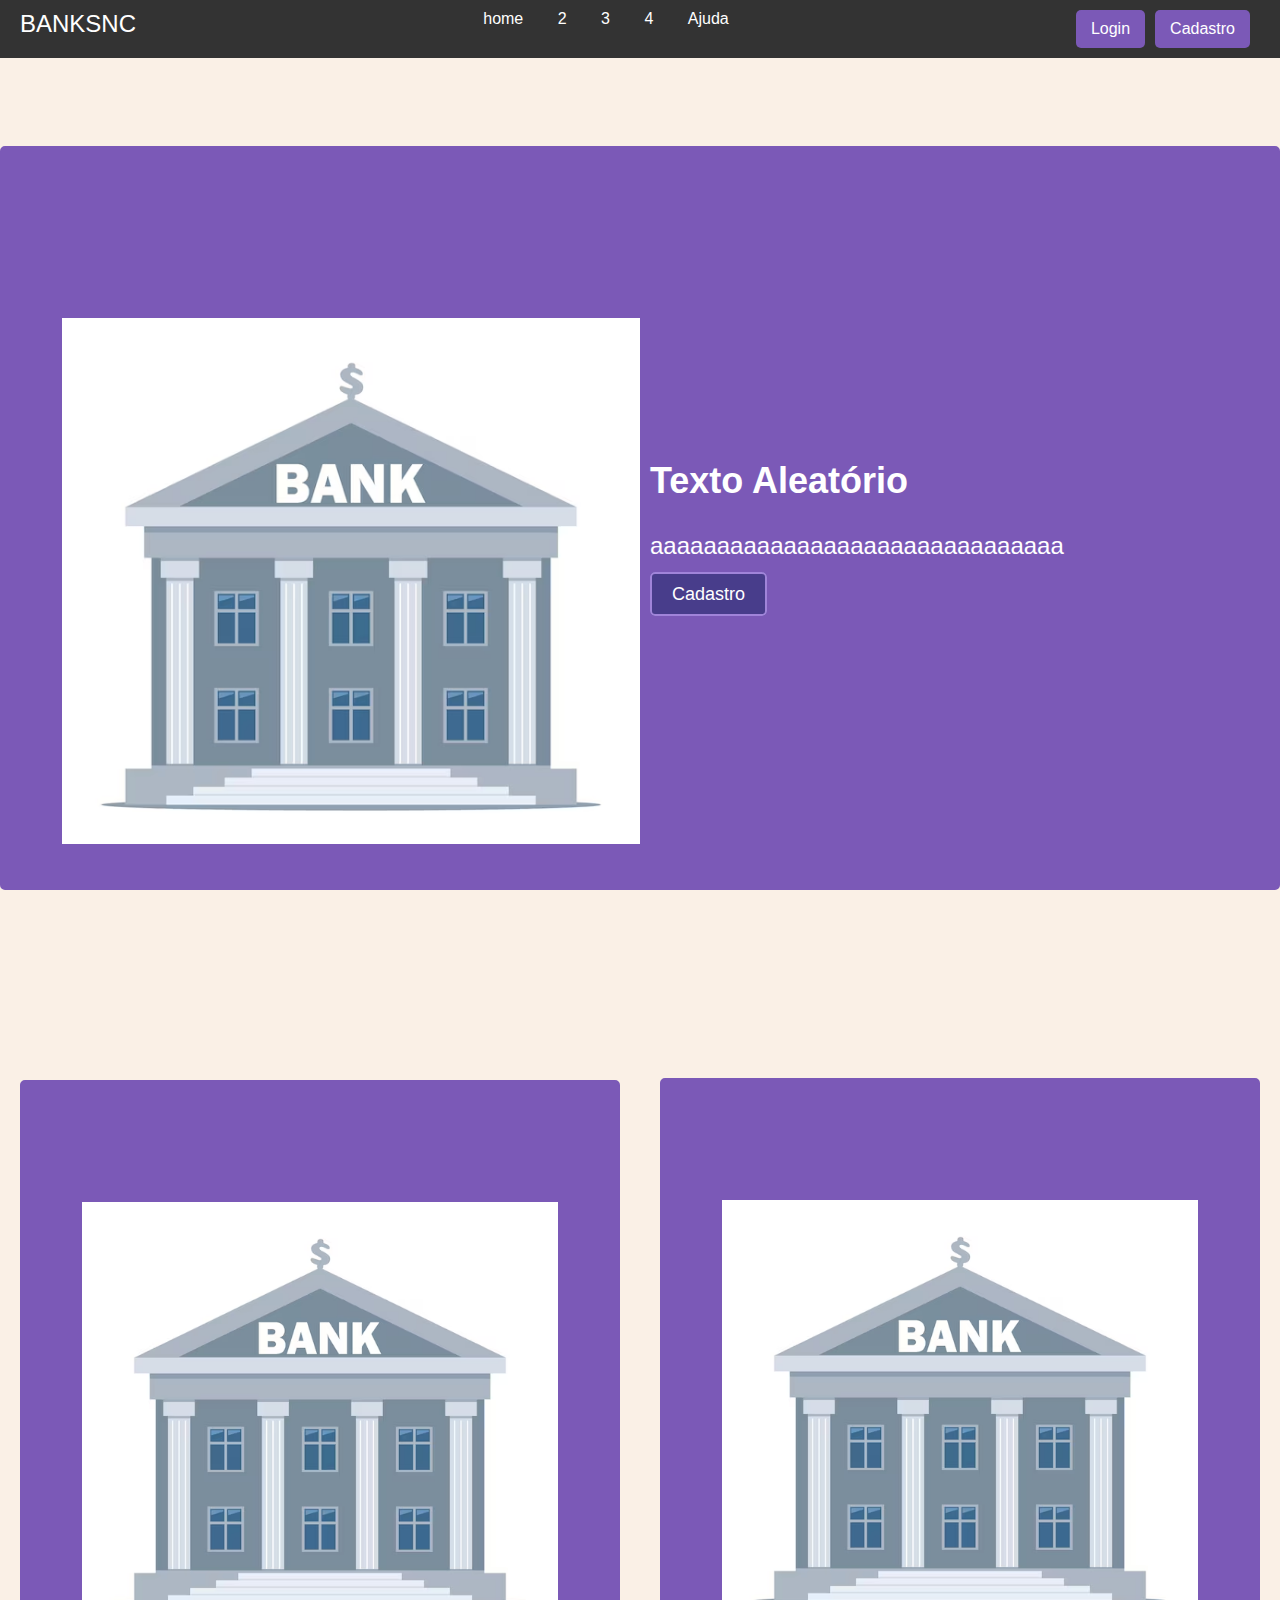
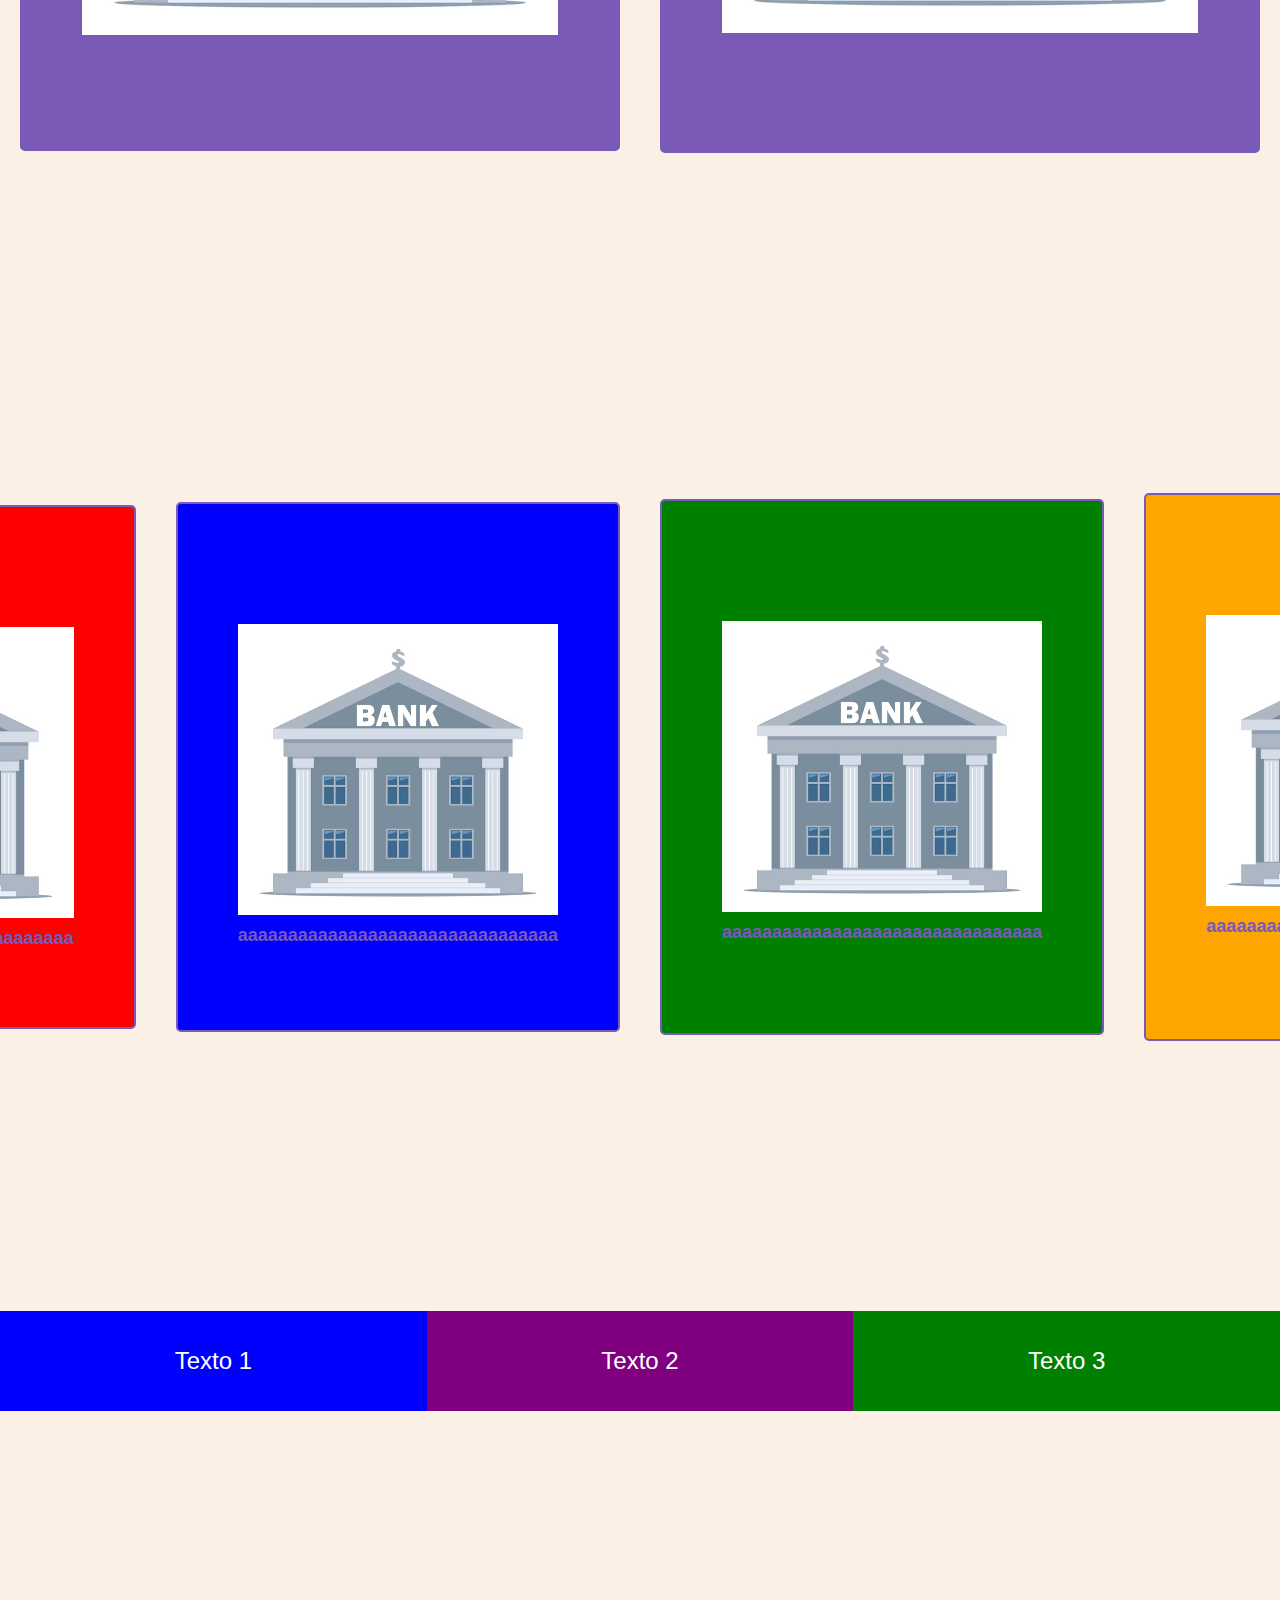
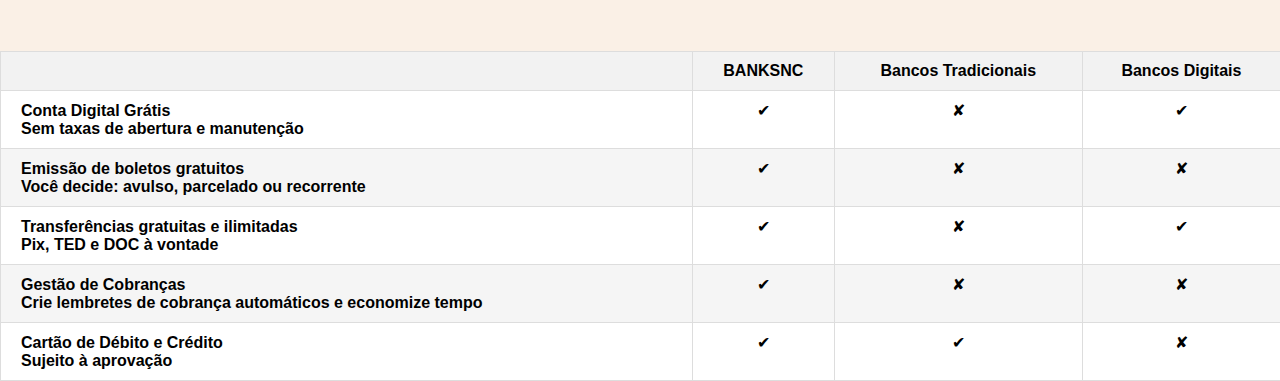
<file: BANKSNC-main/P.I-main/index.html>
<!DOCTYPE html>
<html lang="pt-br">

<head>
    <meta charset="UTF-8">
    <meta name="viewport" content="width=device-width, initial-scale=1.0">
    <link rel="stylesheet" type="text/css" href="css/navbar.css">
    <link rel="stylesheet" type="text/css" href="css/style.css">
    <title>BANKSNC</title>
</head>
<header>
    <div class="navbar">
        <div class="left">
            <span class="project-name">BANKSNC</span>
        </div>
        <div class="right">
            <a href="#1">home</a>
            <a href="#2">2</a>
            <a href="#3">3</a>
            <a href="#4">4</a>
            <a href="ajuda.html">Ajuda</a>
            <a href="cadastro.html" class="btn">Cadastro</a>
            <a href="login.html" class="btn">Login</a>
        </div>
    </div>
</header>



    <div id="2">
    <div class="content">
        <div class="box">
            <div class="right-content">
                <img src="img/edificio-do-banco-em-um-banco-de-fundo-branco-financiando-servicos-financeiros-de-troca-de-dinheiro_625536-430.avif" alt="imagem aleatoria">
            </div>
            <div class="left-content">
                <h2>Texto Aleatório</h2>
                <p>aaaaaaaaaaaaaaaaaaaaaaaaaaaaaaa</p>
                <a href="cadastro.html" class="btn">Cadastro</a>
            </div>
        </div>
    </div>
</div>

<div id="3">
    <div class="imgs">
        <div class="image-container">
            <img src="img/edificio-do-banco-em-um-banco-de-fundo-branco-financiando-servicos-financeiros-de-troca-de-dinheiro_625536-430.avif" alt="imagem aleatoria">
            <h1>aaaaaaaaaaaaaaaaaaaaaaaaaaaaaaaa</h1>
        </div>
        <div class="image-container">
            <img src="img/edificio-do-banco-em-um-banco-de-fundo-branco-financiando-servicos-financeiros-de-troca-de-dinheiro_625536-430.avif" alt="imagem aleatoria">
            <h2>aaaaaaaaaaaaaaaaaaaaaaaaaaaaaaaa</h2>
        </div>
    </div>

    
    <div class="imgss">
        <div class="image-container bg-red">
            <img src="img/edificio-do-banco-em-um-banco-de-fundo-branco-financiando-servicos-financeiros-de-troca-de-dinheiro_625536-430.avif" alt="imagem aleatoria">
            <h3>aaaaaaaaaaaaaaaaaaaaaaaaaaaaaaaa</h3>
        </div>
        <div class="image-container bg-blue">
            <img src="img/edificio-do-banco-em-um-banco-de-fundo-branco-financiando-servicos-financeiros-de-troca-de-dinheiro_625536-430.avif" alt="imagem aleatoria">
            <h4>aaaaaaaaaaaaaaaaaaaaaaaaaaaaaaaa</h4>
        </div>
        <div class="image-container bg-green">
            <img src="img/edificio-do-banco-em-um-banco-de-fundo-branco-financiando-servicos-financeiros-de-troca-de-dinheiro_625536-430.avif" alt="imagem aleatoria">
            <h5>aaaaaaaaaaaaaaaaaaaaaaaaaaaaaaaa</h5>
        </div>
        <div class="image-container bg-orange">
            <img src="img/edificio-do-banco-em-um-banco-de-fundo-branco-financiando-servicos-financeiros-de-troca-de-dinheiro_625536-430.avif" alt="imagem aleatoria">
            <h6>aaaaaaaaaaaaaaaaaaaaaaaaaaaaaaaa</h6>
        </div>
    </div>
    

</div>


    
    <div class="container">
        <div class="text-box blue-bg">
            <p>Texto 1</p>
        </div>
        <div class="text-box purple-bg">
            <p>Texto 2</p>
        </div>
        <div class="text-box green-bg">
            <p>Texto 3</p>
        </div>
    </div>
</div>
    
<div id="4">
    <div class="comparison-table">
        <div class="row header">
            <div class="cell"></div>
            <div class="cell">BANKSNC</div>
            <div class="cell">Bancos Tradicionais</div>
            <div class="cell">Bancos Digitais</div>
        </div>
        <div class="row">
            <div class="cell feature">Conta Digital Grátis<br>Sem taxas de abertura e manutenção</div>
            <div class="cell">&#10004;</div>
            <div class="cell">&#10008;</div>
            <div class="cell">&#10004;</div>
        </div>
        <div class="row">
            <div class="cell feature">Emissão de boletos gratuitos<br>Você decide: avulso, parcelado ou recorrente</div>
            <div class="cell">&#10004;</div>
            <div class="cell">&#10008;</div>
            <div class="cell">&#10008;</div>
        </div>
        <div class="row">
            <div class="cell feature">Transferências gratuitas e ilimitadas<br>Pix, TED e DOC à vontade</div>
            <div class="cell">&#10004;</div>
            <div class="cell">&#10008;</div>
            <div class="cell">&#10004;</div>
        </div>
        <div class="row">
            <div class="cell feature">Gestão de Cobranças<br>Crie lembretes de cobrança automáticos e economize tempo</div>
            <div class="cell">&#10004;</div>
            <div class="cell">&#10008;</div>
            <div class="cell">&#10008;</div>
        </div>
        <div class="row">
            <div class="cell feature">Cartão de Débito e Crédito<br>Sujeito à aprovação</div>
            <div class="cell">&#10004;</div>
            <div class="cell">&#10004;</div>
            <div class="cell">&#10008;</div>
        </div>
    </div>
</div>
<button class="scroll-to-top-btn" onclick="scrollToTop()"><img src="img/upload.png"></button>

<script src="js/script.js"></script>

</body>

</html>
</file>
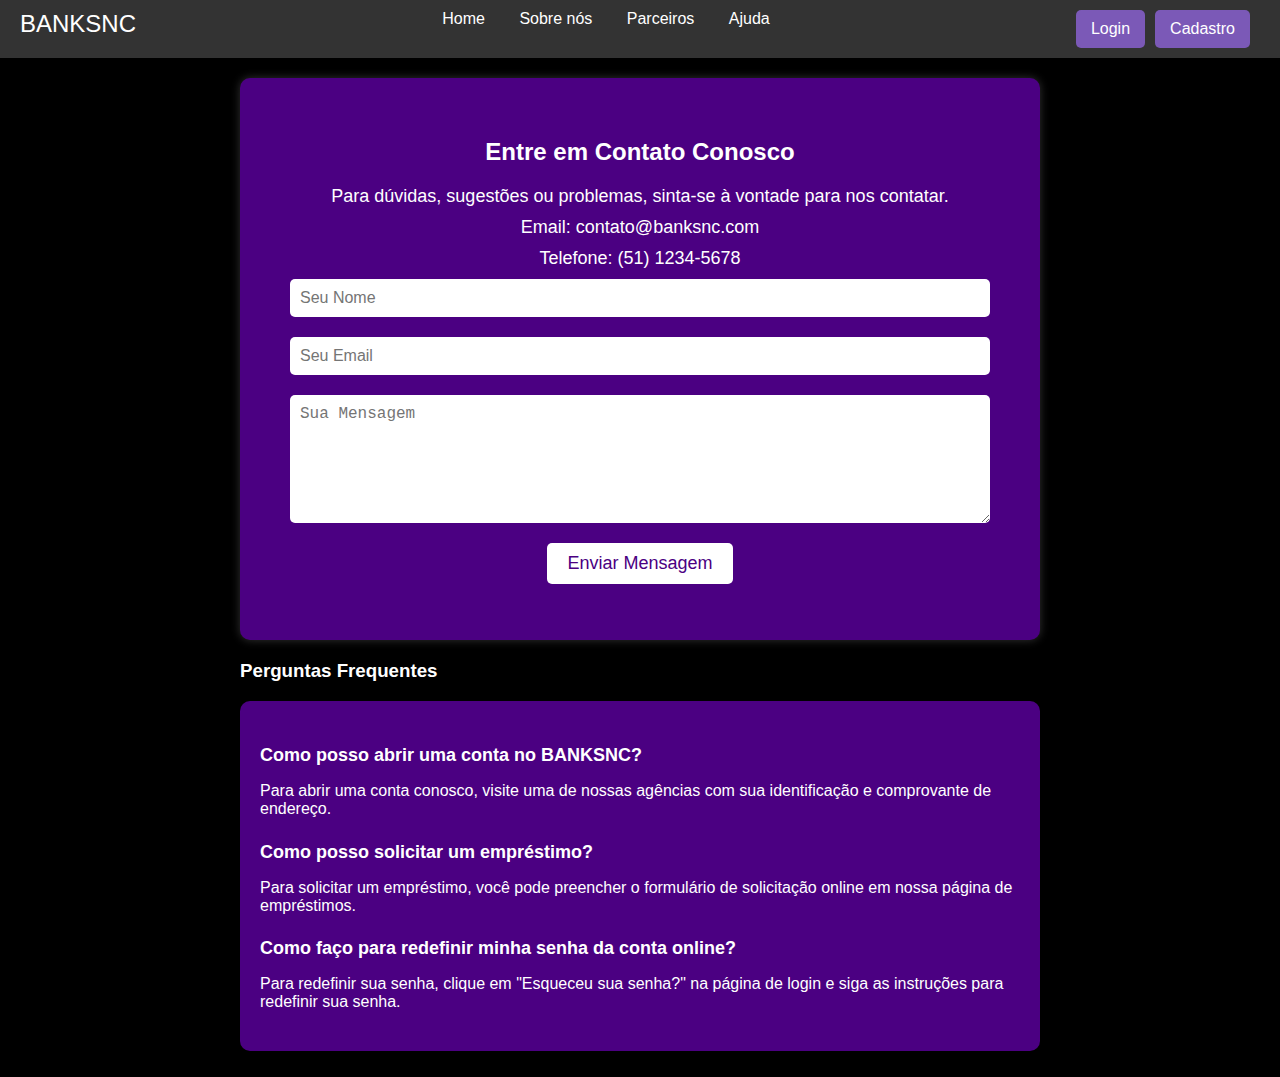
<file: BANKSNC-main/P.I-main/ajuda.html>
<html lang="pt-br">
<head>
    <meta charset="UTF-8">
    <meta name="viewport" content="width=device-width, initial-scale=1.0">
    <link rel="stylesheet" type="text/css" href="css/navbar.css">
    <link rel="stylesheet" type="text/css" href="css/ajuda.css">
    <title>Ajuda</title>
</head>
<header>
    <div class="navbar">
        <div class="left">
            <span class="project-name">BANKSNC</span>
        </div>
        <a href="index.html">Home</a>
        <a href="#sobre">Sobre nós</a>
        <a href="#parceiros">Parceiros</a>
        <a href="ajuda.html">Ajuda</a>
        <a href="cadastro.html" class="btn">Cadastro</a>
        <a href="login.html" class="btn">Login</a>
    </div>
</header>
<body>
    

    <div class="container">
        <div class="contact-container">
            <h2>Entre em Contato Conosco</h2>
            <div class="contact-info">
                <p>Para dúvidas, sugestões ou problemas, sinta-se à vontade para nos contatar.</p>
                <p>Email: contato@banksnc.com</p>
                <p>Telefone: (51) 1234-5678</p>
            </div>
        
            <form class="contact-form">
                <input type="text" placeholder="Seu Nome" required><br>
                <input type="email" placeholder="Seu Email" required><br>
                <textarea placeholder="Sua Mensagem" rows="6" required></textarea><br>
                <button type="submit">Enviar Mensagem</button>
            </form>
        </div>

        <h3>Perguntas Frequentes</h3>
    
        <div class="faq">
            <div class="question">
                <h4>Como posso abrir uma conta no BANKSNC?</h4>
                <p>Para abrir uma conta conosco, visite uma de nossas agências com sua identificação e comprovante de endereço.</p>
            </div>
    
            <div class="question">
                <h4>Como posso solicitar um empréstimo?</h4>
                <p>Para solicitar um empréstimo, você pode preencher o formulário de solicitação online em nossa página de empréstimos.</p>
            </div>
    
            <div class="question">
                <h4>Como faço para redefinir minha senha da conta online?</h4>
                <p>Para redefinir sua senha, clique em "Esqueceu sua senha?" na página de login e siga as instruções para redefinir sua senha.</p>
            </div>
        </div>
    </div>
    
</body>
</html>
</file>
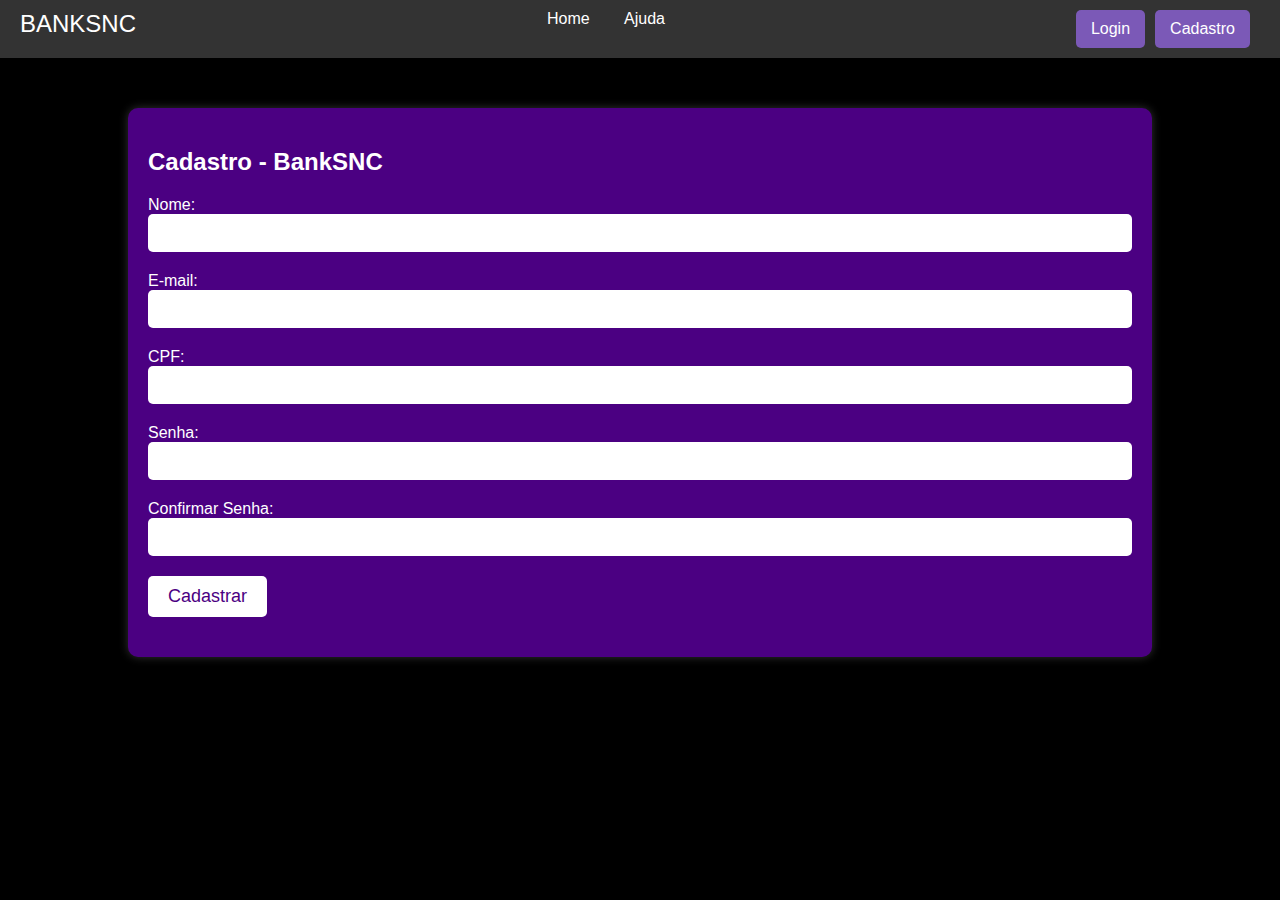
<file: BANKSNC-main/P.I-main/cadastro.html>
<html lang="pt-br">
<head>
    <meta charset="UTF-8">
    <meta name="viewport" content="width=device-width, initial-scale=1.0">
    <link rel="stylesheet" type="text/css" href="css/navbar.css">
    <link rel="stylesheet" type="text/css" href="css/cadastro.css">
    <title>Cadastro</title>
</head>
<header>
    <div class="navbar">
        <div class="left">
            <span class="project-name">BANKSNC</span>
        </div>
        <a href="index.html">Home</a>
        <a href="ajuda.html">Ajuda</a>
        <a href="cadastro.html" class="btn">Cadastro</a>
        <a href="login.html" class="btn">Login</a>
    </div>
</header>
<body>
    <div class="container">
        <div class="form-container">
            <h2>Cadastro - BankSNC</h2>
            <div class="form-group">
                <label for="nome">Nome:</label>
                <input type="text" id="nome" name="nome" required>
            </div>
    
            <div class="form-group">
                <label for="email">E-mail:</label>
                <input type="email" id="email" name="email" required>
            </div>

            <div class="form-group">
                <label for="cpf">CPF:</label>
                <input type="text" id="cpf" name="cpf" required>
            </div>
    
            <div class="form-group">
                <label for="senha">Senha:</label>
                <input type="password" id="senha" name="senha" required>
            </div>
    
            <div class="form-group">
                <label for="confirmarSenha">Confirmar Senha:</label>
                <input type="password" id="confirmarSenha" name="confirmarSenha" required>
            </div>
    
            <div class="form-group">
                <button type="submit">Cadastrar</button>
            </div>
        </div>
    </div>
</body>
</html>
</file>
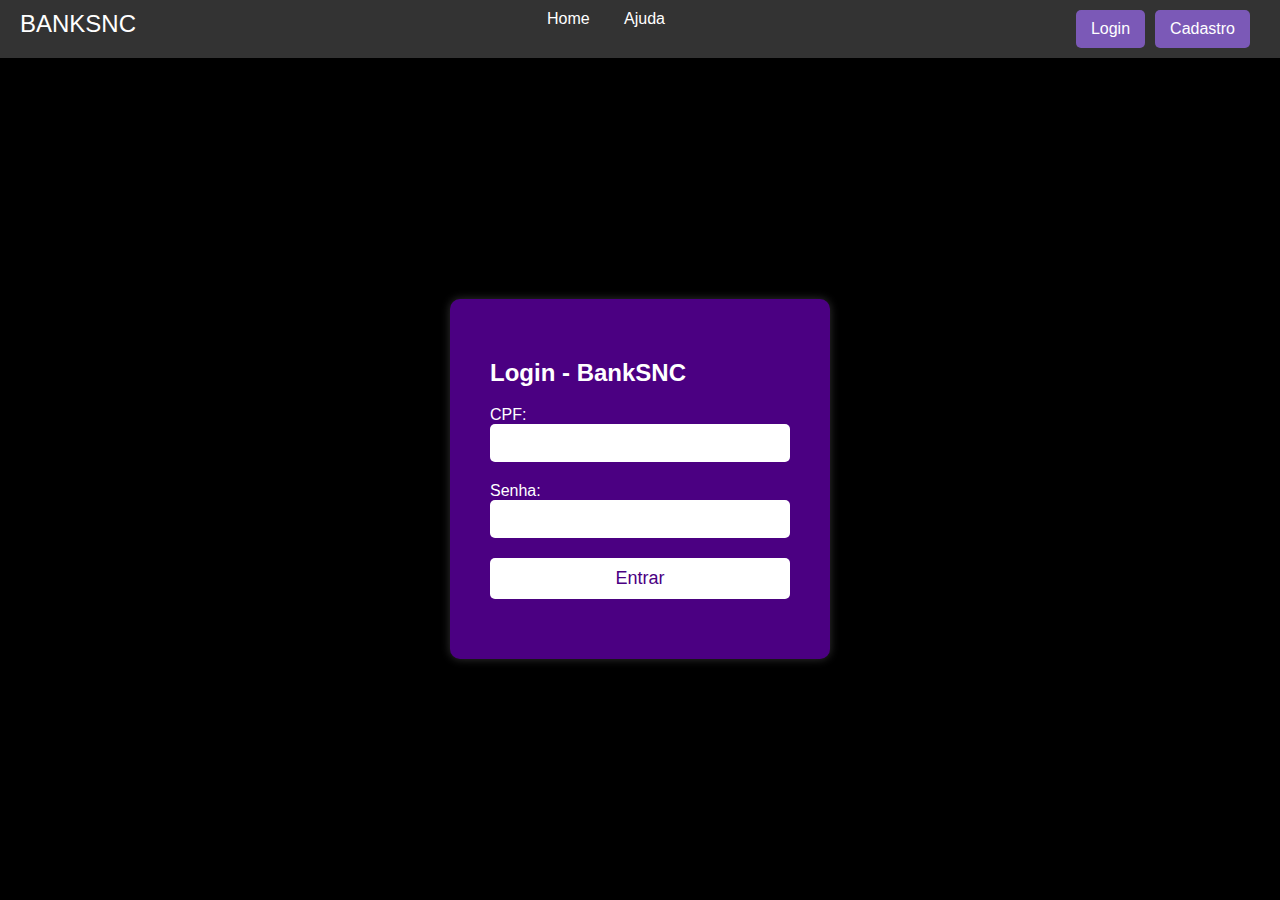
<file: BANKSNC-main/P.I-main/login.html>
<html lang="pt-br">
<head>
    <meta charset="UTF-8">
    <meta name="viewport" content="width=device-width, initial-scale=1.0">
    <link rel="stylesheet" type="text/css" href="css/navbar.css">
    <link rel="stylesheet" type="text/css" href="css/login.css">
    <title>Login</title>
</head>
<header>
    <div class="navbar">
        <div class="left">
            <span class="project-name">BANKSNC</span>
        </div>
        <a href="index.html">Home</a>
        <a href="ajuda.html">Ajuda</a>
        <a href="cadastro.html" class="btn">Cadastro</a>
        <a href="login.html" class="btn">Login</a>
    </div>
</header>
<body>
    <div class="container">
        <div class="form-container">
            <h2>Login - BankSNC</h2>
            <div class="form-group">
                <label for="cpf">CPF:</label>
                <input type="text" id="cpf" name="cpf" required>
            </div>
    
            <div class="form-group">
                <label for="senha">Senha:</label>
                <input type="password" id="senha" name="senha" required>
            </div>
    
            <div class="form-group">
                <button type="submit">Entrar</button>
            </div>
        </div>
    </div>
    
</body>
</html>
</file>
<file: BANKSNC-main/P.I-main/css/navbar.css>
/* Estilos para a barra de navegação */
.navbar {
    background-color: #333;
    overflow: hidden;
    padding: 10px 20px;
    text-align: center;
    margin: 0 auto;
}

.project-name {
    color: white;
    font-size: 24px;
    float: left; /* Faz o nome do projeto flutuar à esquerda */
}

.navbar a {
    color: white;
    text-decoration: none;
    padding: 10px 15px;
    border-radius: 5px;
}

.navbar a:hover {
    color: #7b59b7;
}

.navbar a.btn {
    background-color: #7b59b7;
    border-radius: 5px;
    float: right; /* Faz os botões de cadastro e login flutuarem à direita */
    margin-right: 10px; /* Adiciona um pouco de margem à direita para afastar os botões */
}

.navbar a.btn:first-child {
    margin-left: 10px; /* Adiciona espaçamento entre os botões se necessário */
}

.navbar a.btn:hover {
    background-color: #a084d9;
}
</file>
<file: BANKSNC-main/P.I-main/css/style.css>
/* Estilos globais */
body {
 background-color: 	#FAF0E6;
    margin: 0;
    font-family: Arial, sans-serif;
    text-align: center;
}

/* Estilos para a seção .right-content */
.right-content {
    margin-top: 130px;
}

/* Estilos para a tabela de comparação */
.comparison-table {
    margin-top: -310px;
    display: table;
    width: 100%;
    border-collapse: collapse;
}

.image-container {
    text-align: center;
    margin: 200px; /* Aumentei a margem para criar um "box" maior */
    border: 2px solid #7b59b7;
    background-color: #7b59b7;
    border-radius: 5px;
    padding: 60px; /* Aumentei o preenchimento para criar um "box" maior */
    display: inline-block; /* Torna o contêiner do tamanho do conteúdo (imagem) */
    transition: background-color 0.3s, transform 0.3s;
}

/* Estilos para a seção .image-container img */
.image-container img {
    max-width: 100%;
    height: auto;
    display: block; /* Remove espaço extra abaixo da imagem */
}

/* Estilos para o texto das imagens coloridas */
.image-container h1, .image-container h2 {
    font-size: 24px;
    color: #7b59b7;
    margin-top: 10px;
}

/* Estilos para o hover das imagens coloridas */
.image-container:hover {
    background-color: #a084d9;
    transform: scale(1.05);
}

/* Estilos para o contêiner principal */
.container {
    display: flex;
    justify-content: center;
    align-items: center;
    height: 100vh; /* Isso centralizará verticalmente na janela do navegador */
}

/* Estilos para as caixas de texto */
.text-box {
    margin-top: -300px;
    flex: 1; /* Cada caixa de texto ocupa 1/3 da largura */
    height: 100px;
    display: flex;
    justify-content: center;
    align-items: center;
}

.text-box p {
    color: white; /* Cor do texto */
    font-size: 24px;
    margin: 0;
    padding: 10px; /* Espaçamento interno */
}

/* Cores de fundo */
.blue-bg {
    background-color: blue;
}

.purple-bg {
    background-color: purple;
}

.green-bg {
    background-color: green;
}

.row {
    display: table-row;
}

.cell {
    display: table-cell;
    border: 1px solid #ccc;
    padding: 10px;
    text-align: center;
}

.header .cell {
    background-color: #f2f2f2;
    font-weight: bold;
}

.feature {
    text-align: left;
    font-weight: bold;
}

.row:nth-child(odd) {
    background-color: #f5f5f5;
}

.row:nth-child(even) {
    background-color: #ffffff;
}

.cell {
    border: 1px solid #dddddd;
    padding: 10px;
    text-align: center;
}

.feature {
    text-align: left;
    padding-left: 20px;
}

/* Estilos para a seção .content */
.content {
    margin-top: 10px;
    display: flex;
    justify-content: space-between;
    align-items: center;
}

/* Estilos para a seção .left-content */
.left-content {
    flex: 1;
    padding: 20px;
    text-align: center;
}

.content, .imgs, .imgss {
    display: none;
}

.left-content h2 {
    font-size: 36px;
}

.left-content p {
    font-size: 24px;
}

.left-content .btn {
    background-color: #483D8B; /* Cor de fundo roxa */
    color: white; /* Cor do texto branco */
    text-decoration: none; /* Remover sublinhado do link */
    padding: 10px 20px; /* Espaçamento interno */
    font-size: 18px; /* Tamanho da fonte */
    border-radius: 5px; /* Borda arredondada */
    border: 2px solid #a084d9; /* Borda roxa com 2px de largura */
    transition: background-color 0.3s, border 0.3s; /* Transições suaves de cor de fundo e borda */
}

.left-content .btn:hover {
    background-color: #a084d9; /* Cor de fundo roxa mais clara no hover */
    border: 2px solid #7b59b7; /* Borda roxa mais escura no hover */
}

.content {
    display: flex;
    justify-content: center;
    align-items: left;
    text-align: left;
    height: 100vh; /* Ajuste a altura conforme necessário */
}

/* Estilos para o contêiner quadrado */
.box {
    display: flex;
    align-items: center;
    background-color: #7b59b7; /* Cor de fundo roxa */
    border: 2px solid #7b59b7; /* Cor da borda roxa */
    border-radius: 5px; /* Borda arredondada */
    padding: 40px; /* Espaçamento interno */
    width: 100%;
}

/* Estilos para a imagem à direita */
.right-content {
    flex: 1; /* Ocupar todo o espaço disponível à direita */
    text-align: right; /* Alinhar a imagem à direita */
    margin-left: 20px; /* Espaçamento entre a imagem e o texto */
}

.right-content img {
    max-width: 100%; /* Garante que a imagem não fique maior que o espaço disponível */
    height: auto; /* Mantém a proporção da imagem */
}

/* Estilos para o texto à esquerda */
.left-content {
    flex: 1; /* Ocupar todo o espaço disponível à esquerda */
    padding: 10px; /* Espaçamento interno do texto */
    color: white; /* Cor do texto branco */
    text-align: left; /* Alinhar o texto à esquerda */
}




.left-content .btn:hover {
    background-color: #7b59b7;
    color: white;
}

/* Estilos para a seção .imgs */
.imgs {
    margin-top: 90px;
    display: flex;
    justify-content: center;
    align-items: center;
}

.image-container {
    text-align: center;
    margin: 10px; /* Espaçamento entre as imagens */
}


/* Estilos para a seção .image-container img */

.image-container img {
 
    size-adjust: 20px;
    margin-top: 60px;
    

    max-width: 50%;
    height: auto;
}

.image-container h1, .image-container h2 {
    font-size: 24px;
    color: #7b59b7;
    margin-top: 10px;
}

/* Estilos para a seção .imgss */
.imgss {
    margin-top: 300px;
    display: flex;
    justify-content: center;
    align-items: center;
}




.image-container img {
    max-width: 80%;
    height: auto;
}

.image-container h3, .image-container h4, .image-container h5, .image-container h6 {
    font-size: 18px;
    color: #7b59b7;
    margin-top: 10px;
}



.bg-red {
    background-color: red;
}

.bg-blue {
    background-color: blue;
}

.bg-green {
    background-color: green;
}

.bg-orange {
    background-color: orange;
}

/* ... outros estilos ... */

/* Estilos para a seção .image-container */
.image-container {
    text-align: center;
    margin: 10px;
    border: 2px solid #7b59b7;    
    border-radius: 5px;
    padding: 50px;
    flex: 1;
    max-width: calc(50% - 20px);
    transition: background-color 0.3s, transform 0.3s;
}

/* Estilos para a seção .image-container img */
.image-container img {
    max-width: 100%;
    height: auto;
}

/* Estilos para o texto das imagens coloridas */
.image-container h1, .image-container h2 {
    font-size: 24px;
    color: #7b59b7;
    margin-top: 10px;
}

.image-container {
    text-align: center;
    margin: 20px; /* Aumentei a margem para criar um "box" maior */
    border: 2px solid #7b59b7;
    border-radius: 5px;
    padding: 60px; /* Aumentei o preenchimento para criar um "box" maior */
    display: inline-block; /* Torna o contêiner do tamanho do conteúdo (imagem) */
    transition: background-color 0.3s, transform 0.3s;
}

/* Estilos para a seção .image-container img */
.image-container img {
    max-width: 100%;
    height: auto;
    display: block; /* Remove espaço extra abaixo da imagem */
}

/* Estilos para o texto das imagens coloridas */
.image-container h1, .image-container h2 {
    font-size: 24px;
    color: #7b59b7;
    margin-top: 10px;
}

/* Estilos para o hover das imagens coloridas */
.image-container:hover {
    background-color: #a084d9;
    transform: scale(1.05);
}

/* Classe para desativar o hover em imagens específicas */
.no-hover:hover {
    background-color: #7b59b7;
    transform: none;
}

/* Estilos para desativar o hover apenas na div com ID "2" */
#2 .image-container:hover {
    background-color: #7b59b7;
    transform: none;
}
/* Estilos para o botão de rolar para o topo */
.scroll-to-top-btn {
    display: none;
    position: fixed;
    bottom: 20px;
    right: 20px; 
    width: 40px; /* Largura da imagem do botão */
    height: 40px; /* Altura da imagem do botão */
    background-image: url(img/upload.png);
    background-size: cover; /* Garante que a imagem cubra todo o botão */
    border: none;
    border-radius: 50%; /* Faz com que o botão seja um círculo */
    cursor: pointer;
}

.scroll-to-top-btn.show {
    display: block;
}
</file>
<file: BANKSNC-main/P.I-main/css/ajuda.css>
body {
    font-family: Arial, sans-serif;
    margin: 0;
    padding: 0;
    background-color: #000;
    color: #fff;
}

.container {
    max-width: 800px;
    margin: 0 auto;
    padding: 20px;
}

.contact-container {
    background-color: #4b0082;
    padding: 40px;
    border-radius: 10px;
    box-shadow: 0 0 10px 0 rgba(255, 255, 255, 0.2);
    text-align: center;
    margin-bottom: 20px;
}

.contact-container h2 {
    margin-bottom: 20px;
}

.contact-info p {
    font-size: 18px;
    margin: 10px 0;
}

.contact-form input,
.contact-form textarea {
    width: calc(100% - 20px);
    padding: 10px;
    margin-bottom: 20px;
    font-size: 16px;
    border: none;
    border-radius: 5px;
    background-color: #fff;
    color: #000;
}

.contact-form button {
    background-color: #fff;
    color: #4b0082;
    padding: 10px 20px;
    font-size: 18px;
    border: none;
    border-radius: 5px;
    cursor: pointer;
}

.contact-form button:hover {
    background-color: #4b0082;
    color: #fff;
}

.faq {
    background-color: #4b0082;
    padding: 20px;
    border-radius: 10px;
}

.question {
    margin-bottom: 20px;
}

.question h4 {
    font-size: 18px;
    margin-bottom: 10px;
}

.question p {
    font-size: 16px;
}
</file>
<file: BANKSNC-main/P.I-main/css/cadastro.css>
body {
    font-family: Arial, sans-serif;
    margin: 0;
    padding: 0;
    background-color: #000;
    color: #fff;
}

.container {
    width: 80%;
    margin: 0 auto;
    padding: 50px 0;
}

.form-container {
    background-color: #4b0082;
    padding: 20px;
    border-radius: 10px;
    box-shadow: 0 0 10px 0 rgba(255, 255, 255, 0.2);
}

.form-group {
    margin-bottom: 20px;
}

.form-group input {
    width: 100%;
    padding: 10px;
    font-size: 16px;
    border: none;
    border-radius: 5px;
}

.form-group button {
    background-color: #fff;
    color: #4b0082;
    padding: 10px 20px;
    font-size: 18px;
    border: none;
    border-radius: 5px;
    cursor: pointer;
}

.form-group button:hover {
    background-color: #4b0082;
    color: #fff;
}
</file>
<file: BANKSNC-main/P.I-main/css/login.css>
body {
    font-family: Arial, sans-serif;
    margin: 0;
    padding: 0;
    background-color: #000;
    color: #fff;
    display: flex;
    flex-direction: column;
    height: 100vh;
}

.header {
    background-color: #4b0082;
    padding: 10px;
    text-align: center;
}

.container {
    display: flex;
    justify-content: center;
    align-items: center;
    flex: 1;
}

.form-container {
    background-color: #4b0082;
    padding: 40px;
    border-radius: 10px;
    box-shadow: 0 0 10px 0 rgba(255, 255, 255, 0.2);
    width: 300px; /* Largura da caixa de login */
    max-width: 100%;
    height: auto;
}

.form-group {
    margin-bottom: 20px;
}

.form-group input {
    width: 100%;
    padding: 10px;
    font-size: 16px;
    border: none;
    border-radius: 5px;
}

.form-group button {
    width: 100%;
    background-color: #fff;
    color: #4b0082;
    padding: 10px;
    font-size: 18px;
    border: none;
    border-radius: 5px;
    cursor: pointer;
}

.form-group button:hover {
    background-color: #4b0082;
    color: #fff;
}
</file>
